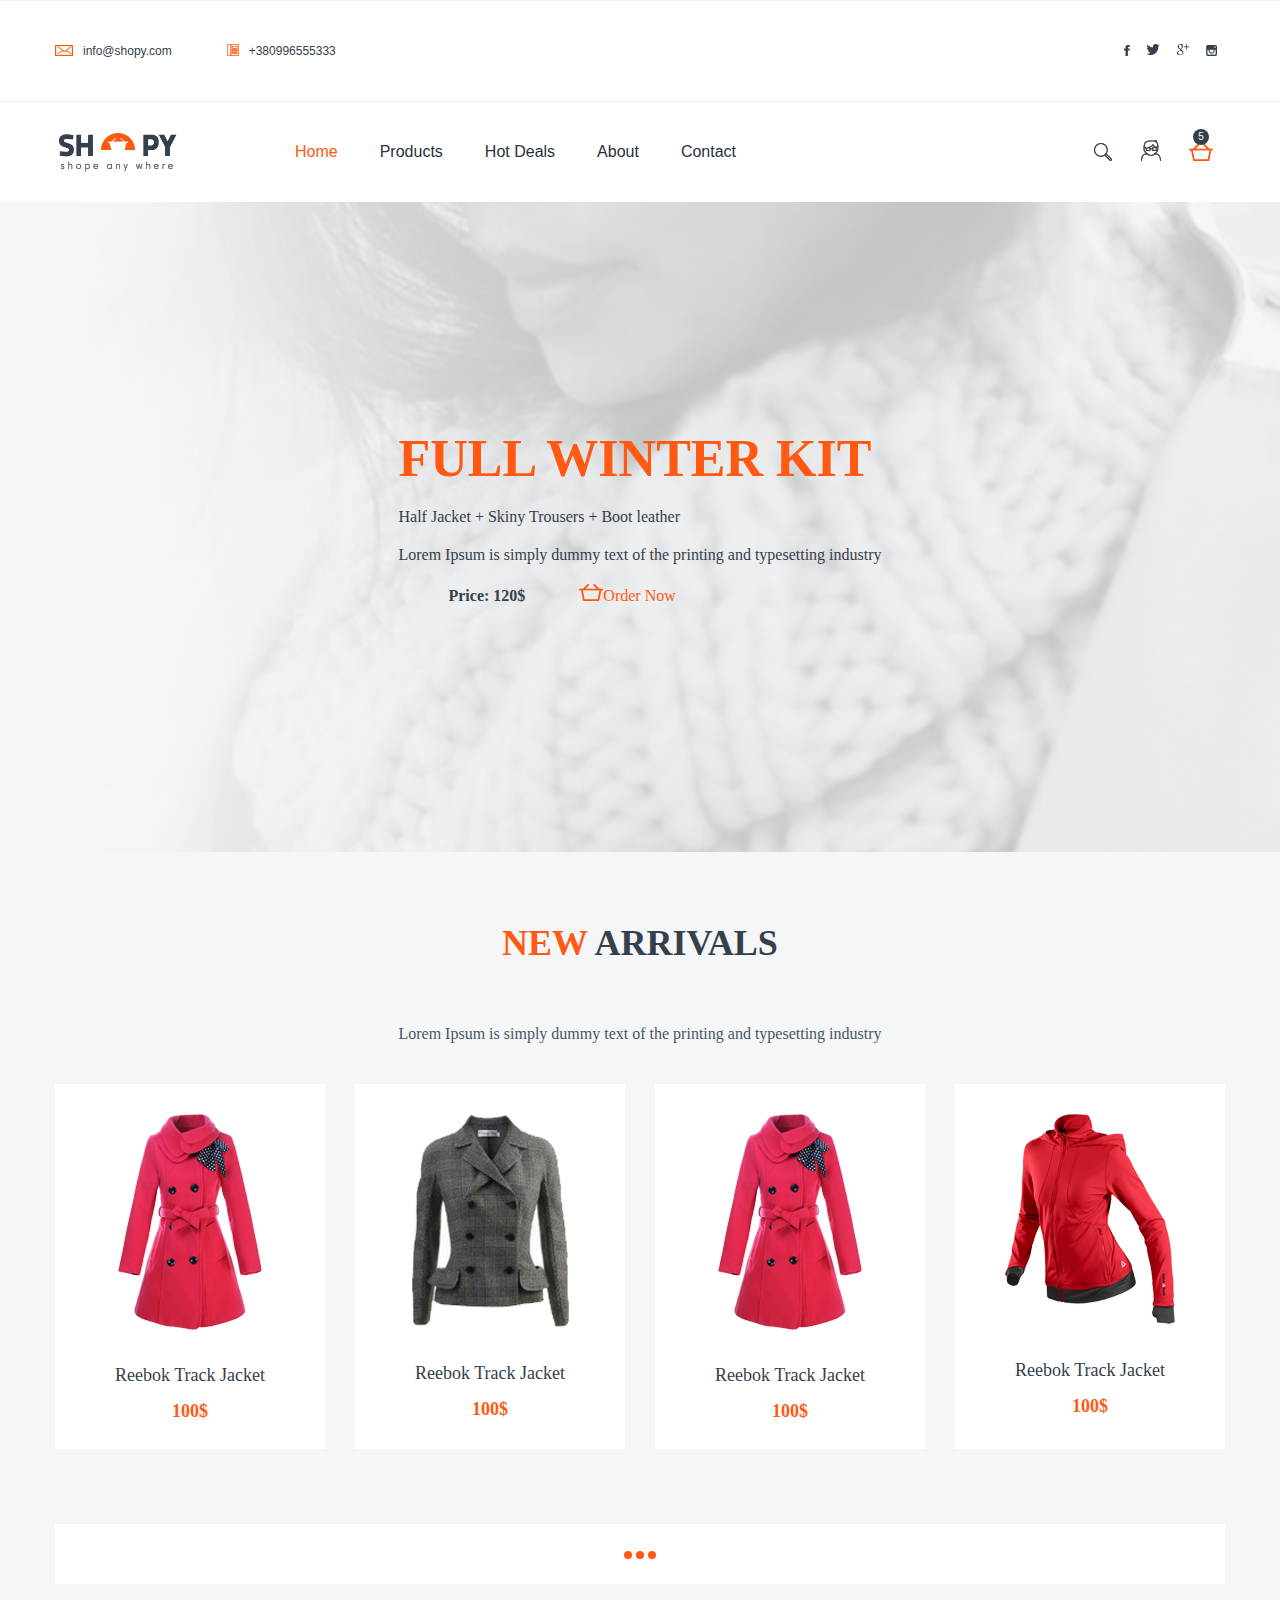
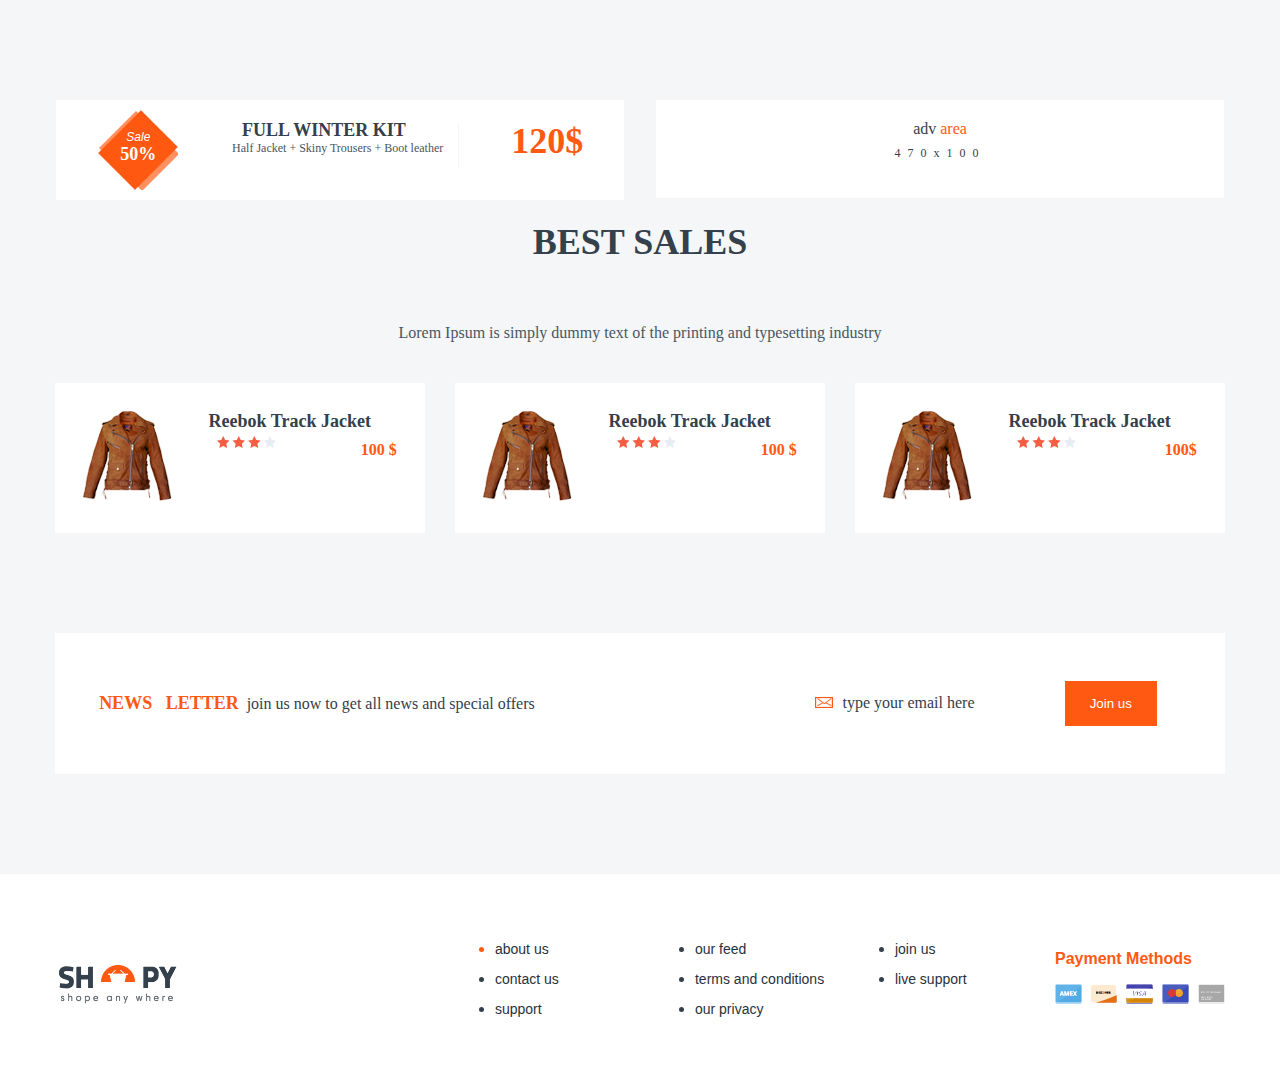
<file: proect_shopy_yust/index.html>
<!DOCTYPE html>
<html lang="en">

<head>
    <meta charset="UTF-8">
    <meta name="viewport" content="width=device-width, initial-scale=1.0">
    <meta http-equiv="X-UA-Compatible" content="ie=edge">

  
    <link rel="stylesheet" href="css/header.css">
    <link rel="stylesheet" href="css/footer.css">
    <link rel="stylesheet" href="css/products.css">
		<link rel="stylesheet" href="css/advertising.css">
		<link rel="stylesheet" href="css/style.css">

    <title>Home</title>
</head>

<body>
    <header class="site-header">
        <div class="header-line ico-line"></div>
        <div class="container">
            <div class="row">
                <div class="block-570 centre-logo md-8 sm-12 ">
                    <a href="#"><img src="./images/Mail Ico.png" alt="mail-icon" class="mail-phone-ico"></a>
                    <a href="#" class="mail-phone-text">info@shopy.com</a>
                    <a href="#"><img src="./images/Phone Ico.png" alt="phone-icon" class="mail-phone-ico "></a>
                    <a href="#" class="mail-phone-text">+380996555333</a>
                </div>
                <div class="block-570 centre-logo flex-block-end md-4 sm-8 sm-ico-line">
                    <a href="#"><img src="./images/facebook.png" alt="fb-icon" class="social-net fb-ico"></a>
                    <a href="#"><img src="./images/twitter.png" alt="tw-icon" class="social-net tw-ico"></a>
                    <a href="#"><img src="./images/google +.png" alt="ggl-icon" class="social-net ggl-ico"></a>
                    <a href="#"><img src="./images/instegram.png" alt="inst-icon" class="social-net inst-ico"></a>
                </div>
            </div>
        </div>
        <div class="header-line"></div>
        <div class="container">
            <div class="row">
                <div class="block-170 centre-logo md-12 md-flex-dir">
                    <a href="#"><img src="./images/Logo.png" alt="logo" class="main-logo md-logo-top-line"></a>
                </div>
                <div class="block-570 md-12">

                    <ul class="main-nav  direct-nav">
                        <li class="active">
                            <a href="#">Home</a>
                        </li>
                        <li>
                            <a href="#">Products</a>
                        </li>
                        <li>
                            <a href="#"> Hot Deals</a>
                        </li>
                        <li>
                            <a href="#">About</a>
                        </li>
                        <li>
                            <a href="#">Contact</a>
                        </li>
                    </ul>

                </div>

                <div class="block-370 centre-logo flex-block-end md-12 md-flex-dir ">
									<div>
                    <div class="ico-line">
                        <a href="#"><img src="./images/Search Ico.png" alt="search-icon"></a>
                        <a href="#"><img src="./images/User Ico.png" alt="user-icon"></a>
                        <a href="#" class="cart"><img src="./images/Cart Ico.png" alt="cart-icon">
                            <div class="cart-count"><span>5</span></div>
                        </a>
										</div>
									</div>
                </div>
            </div>
        </div>
    </header>

    <!-- slider -->
    <div class="slider-on-top-bg">
        <div class="container">
            <div class="row">
                <div class="slider-on-top sm-center">
                    <h1 class="text-orange ">FULL WINTER KIT</h1>
                    <p>Half Jacket + Skiny Trousers + Boot leather</p>
                    <p>Lorem Ipsum is simply dummy text of the printing and typesetting industry</p>
                    <p><span class="bold max-int">Price: 120$</span>
                        <a href="#"> <img src="./images/Cart Ico.png" alt="cart-icon"></a><span class="text-orange">Order Now</span>
                    </p>

                </div>
            </div>
        </div>
    </div>


    <!-- new arrivals -->
    <div class="container sm-center">
        <h3><span>NEW</span> ARRIVALS</h3>
        <p class="section-description">Lorem Ipsum is simply dummy text of the printing and typesetting industry</p>
        <div class="row">
            <div class="block-300 md-6 sm-12">
                <div class="goods-card">
                    <img src="images/goods_1.png" alt="">
                    <p class="goods-name">Reebok Track Jacket</p>
                    <p class="cost">100$</p>
                </div>
            </div>
            <div class="block-300 md-6 sm-12">
                <div class="goods-card">
                    <img src="images/goods_2.png" alt="">
                    <p class="goods-name">Reebok Track Jacket</p>
                    <p class="cost">100$</p>
                </div>
            </div>
            <div class="block-300 md-6 sm-12">
                <div class="goods-card">
                    <img src="./images/goods_1.png" alt="">
                    <p class="goods-name">Reebok Track Jacket</p>
                    <p class="cost">100$</p>
                </div>
            </div>
            <div class="block-300 md-6 sm-12">
                <div class="goods-card">
                    <img src="images/goods_4.png" alt="">
                    <p class="goods-name">Reebok Track Jacket</p>
                    <p class="cost">100$</p>
                </div>
            </div>
        </div>

    </div>


    <!-- divider -->
    <div class="container">
        <div class="row">
            <div class="block-1170 md-12 sm-12">
                <div class="divider white text-center">
                    <span class="circle orange"></span>
                    <span class="circle orange"></span>
                    <span class="circle orange"></span>
                </div>
            </div>
        </div>
    </div>

    <!-- adv  -->
    <div class="container">
        <div class="row">
            <div class="block-adv block-570 md-12">
                <div class="sale">
                    <div class="sale-imj-behind">
                        <div class="sale-img">
                            <span>Sale</span>
                            <p>50%</p>
                        </div>
                    </div>
                </div>
                <div class="slogan">
                    <h3>FULL WINTER KIT</h3>
                    <p>Half Jacket + Skiny Trousers + Boot leather</p>
                </div>
                <div class="adv-price">
                    <h2 class="text-orange">120$</h2>
                </div>
            </div>
            <div class="block-adv  block-570 md-12">
                <div class="text-center text-center-height">
                    <p>adv <span class="text-orange">area</span></p>
                    <p class="inf-size-text">470x100</p>
                </div>
            </div>
        </div>

		</div>
		
		<!-- best sales -->
    <div class="container">
        <h2><span>BEST</span> SALES</h2>
        <p class="section-description">Lorem Ipsum is simply dummy text of the printing and typesetting industry</p>
        <div class="row">
            <div class="block-370 best-sales md-6 sm-12 sm-center">
                <img src="./images/goods_3.png">
                <div class="best-sales-description right">
                    <h5>Reebok Track Jacket</h5>
                    <p>
                        <span class="stars"><img src="./images/Rate.png" alt="rates"></span>
                        <span class="cost ">100 $</span>
                    </p>
                </div>
            </div>
            <div class="block-370 best-sales md-6 sm-12 sm-center">
                <img src="./images/goods_3.png">
                <div class="best-sales-description right">
                    <h5>Reebok Track Jacket</h5>
                    <p>
                        <span class="stars"><img src="./images/Rate.png" alt="rates"></span>
                        <span class="cost ">100 $</span>
                    </p>
                </div>
            </div>
            <div class="block-370 best-sales md-6 sm-12 sm-center">
                <img src="./images/goods_3.png">
                <div class="best-sales-description right">
                    <h5>Reebok Track Jacket</h5>
                    <p>
                        <span class="stars "><img src="./images/Rate.png" alt="rates"></span>
                        <span class="cost">100$</span>
                    </p>
                </div>
            </div>
        </div>
		</div>
		
    <!-- letter  -->
    <div class="container">
        <div class="row">
            <div class="block-1170">
                <div class="letter">
                    <div class="row">
                        <div class="block-682 md-12 md-center">
                            <p class="min-int"><span class="text-orange bold">NEWS &nbsp LETTER</span>&nbsp join us now to get all news and special offers</p>
                        </div>
                        <div class="block-270 md-6 sm-12">
                            <div class="text-center">
                                <p>
                                    <a href="#"><img src="./images/Mail Ico.png" alt="mail ico" class="min-int"></a>type your email here
                                </p>
                            </div>
                        </div>
                        <div class="block-170 md-6 sm-12">
                            <div class="text-center">
                                <button class="join-us orange">Join us</button>
                            </div>

                        </div>
                    </div>
                </div>
            </div>
        </div>
		</div>
		

<!-- footer -->
    <footer class="site-footer">
        <div class="container">
            <div class="row">
                <div class="block-370 centre-logo md-12 md-flex-dir ico-line-10">
                    <a href="#"><img src="./images/Logo.png" alt="logo" class="main-logo"></a>
                </div>
                <div class="block-170 md-3 sm-4">
                    <ul class="footer-nav">
                        <li class="active">
                            <a href="#">about us</a></li>
                        <li><a href="#">contact us</a></li>
                        <li><a href="#">support</a></li>
                    </ul>
                </div>
                <div class="block-170 md-3 sm-4">
                    <ul class="footer-nav">
                        <li><a href="#">our feed</a></li>
                        <li><a href="#">terms and conditions</a></li>
                        <li><a href="#">our privacy</a></li>
                    </ul>
                </div>
                <div class="block-170 md-3 sm-4">
                    <ul class="footer-nav ">
                        <li><a href="#">join us</a></li>
                        <li><a href="#">live support</a></li>
                    </ul>
                </div>
                <div class="block-170 md-6 md-center cm-12">
                    <div class="payment-met md-center left">
                        <h6>Payment Methods</h6>
                        <div class="pay-cards"></div>
                    </div>
                </div>
            </div>
        </div>
    </footer>



</body>

</html>
</file>
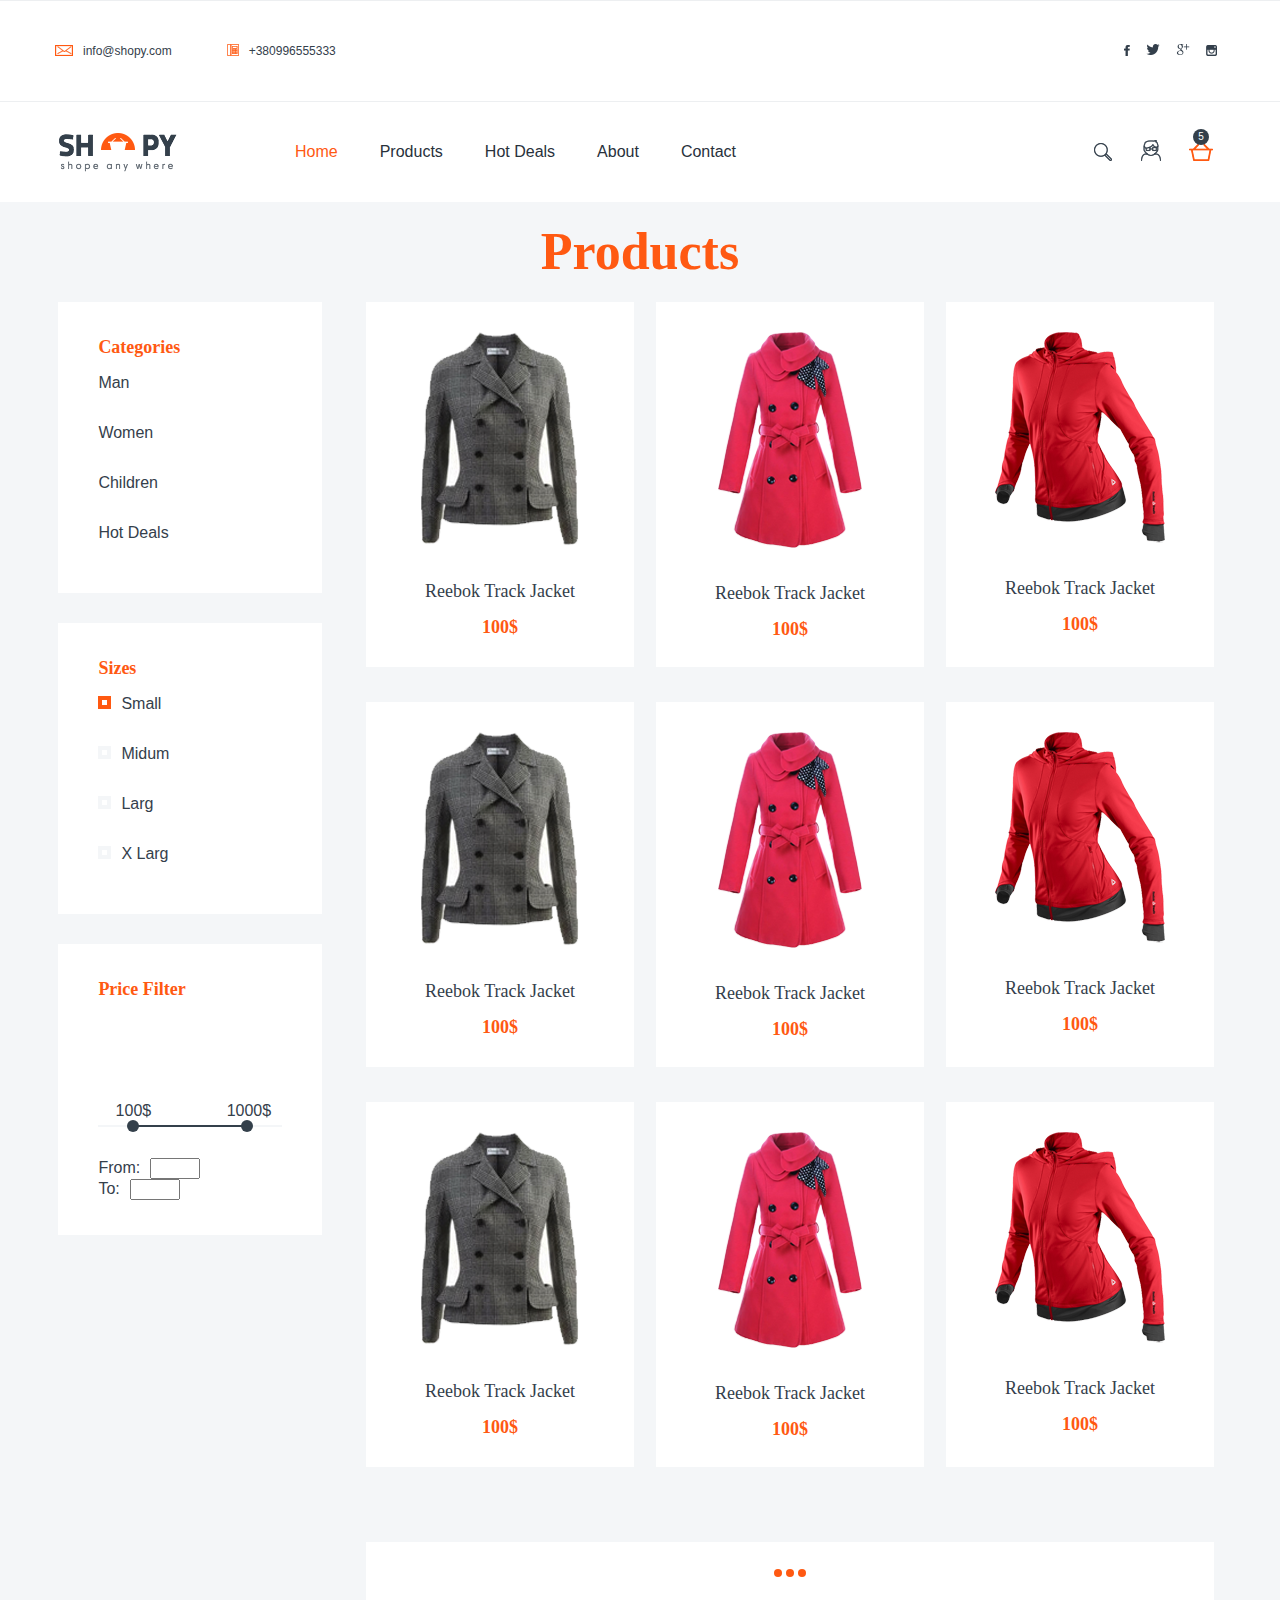
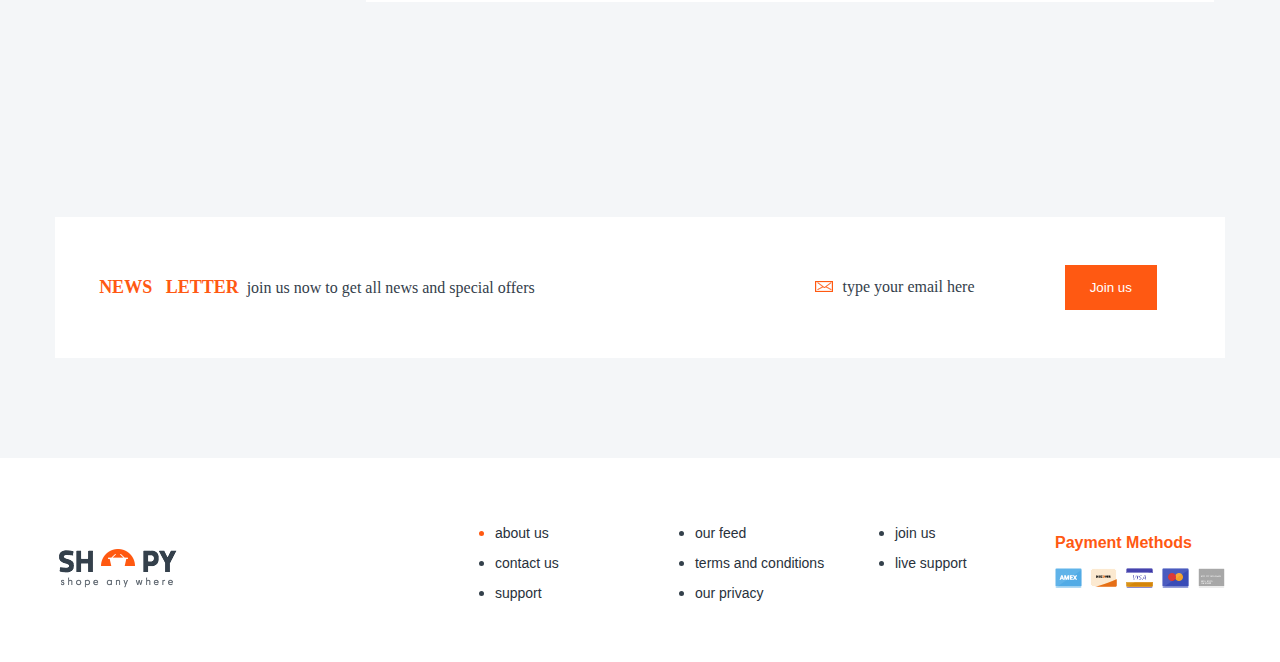
<file: proect_shopy_yust/products.html>
<!DOCTYPE html>
<html lang="en">

<head>
    <meta charset="UTF-8">
    <meta name="viewport" content="width=device-width, initial-scale=1.0">
    <meta http-equiv="X-UA-Compatible" content="ie=edge">
    <link rel="stylesheet" href="css/products.css">
    <link rel="stylesheet" href="css/style.css">
    <link rel="stylesheet" href="css/header.css">
    <link rel="stylesheet" href="css/footer.css">
    <title>Products</title>
</head>

<body>
	<header class="site-header">
		<div class="header-line ico-line"></div>
		<div class="container">
				<div class="row">
						<div class="block-570 centre-logo md-8 sm-12 ">
								<a href="#"><img src="./images/Mail Ico.png" alt="mail-icon" class="mail-phone-ico"></a>
								<a href="#" class="mail-phone-text">info@shopy.com</a>
								<a href="#"><img src="./images/Phone Ico.png" alt="phone-icon" class="mail-phone-ico "></a>
								<a href="#" class="mail-phone-text">+380996555333</a>
						</div>
						<div class="block-570 centre-logo flex-block-end md-4 sm-8 sm-ico-line">
								<a href="#"><img src="./images/facebook.png" alt="fb-icon" class="social-net fb-ico"></a>
								<a href="#"><img src="./images/twitter.png" alt="tw-icon" class="social-net tw-ico"></a>
								<a href="#"><img src="./images/google +.png" alt="ggl-icon" class="social-net ggl-ico"></a>
								<a href="#"><img src="./images/instegram.png" alt="inst-icon" class="social-net inst-ico"></a>
						</div>
				</div>
		</div>
		<div class="header-line"></div>
		<div class="container">
				<div class="row">
						<div class="block-170 centre-logo md-12 md-flex-dir">
								<a href="#"><img src="./images/Logo.png" alt="logo" class="main-logo md-logo-top-line"></a>
						</div>
						<div class="block-570 md-12">

								<ul class="main-nav  direct-nav">
										<li class="active">
												<a href="#">Home</a>
										</li>
										<li>
												<a href="#">Products</a>
										</li>
										<li>
												<a href="#"> Hot Deals</a>
										</li>
										<li>
												<a href="#">About</a>
										</li>
										<li>
												<a href="#">Contact</a>
										</li>
								</ul>

						</div>

						<div class="block-370 centre-logo flex-block-end md-12 md-flex-dir ">
							<div>
								<div class="ico-line">
										<a href="#"><img src="./images/Search Ico.png" alt="search-icon"></a>
										<a href="#"><img src="./images/User Ico.png" alt="user-icon"></a>
										<a href="#" class="cart"><img src="./images/Cart Ico.png" alt="cart-icon">
												<div class="cart-count"><span>5</span></div>
										</a>
								</div>
							</div>
						</div>
				</div>
		</div>
</header>

    <!-- main-slogan -->
    <div class="container">
        <div class="row">
            <div class="block-1170 text-center">
                <h1 class="text-orange products-h1">Products</h1>
            </div>
        </div>
    </div>

    <!-- sidebar  and  main products-->
    <div class="container">
        <div class="row">
            <!-- sidebar -->
            <div class="block-300 md-12">
                <div class="row">
                    <div class="sidebar-block md-4 sm-6">
                        <h5>Categories</h5>
                        <ul>
                            <li><a href="#">Man</a></li>
                            <li><a href="#">Women</a></li>
                            <li><a href="#">Children</a></li>
                            <li><a href="#">Hot Deals</a></li>
                        </ul>
										</div>
										<div class="sidebar-block md-4 sm-6">
											<h5>Sizes</h5>
											<ul>
													<li class="active-square"><a href="#">Small</a></li>
													<li class="inactive-square"><a href="#">Midum</a></li>
													<li class="inactive-square"><a href="#">Larg</a></li>
													<li class="inactive-square"><a href="#">X Larg</a></li>
											</ul>
									</div>
                    <div class="sidebar-block md-4 sm-12 sm-ico-line">
                        <h5>Price Filter</h5>
                        <div class="double-slider" id="double-slider">
                            <div class="line-1"></div>
                            <div class="line-2"></div>
                            <div class="left-dot">
                                <div class="dot-price">100$</div>
                                <div class="dot"></div>
                            </div>
                            <div class="right-dot">
                                <div class="dot-price">1000$</div>
                                <div class="dot"></div>
                            </div>
                        </div>
                        <div class="slider-from-to">
                            From:<input type="text" id="from-price-slider">
                            <div class="md-divider"></div>
                            To:<input type="text" id="to-price-slider">
                        </div>
                    </div>
                                  </div>

            </div>
            <!-- main products -->
            <div class="block-900 md-12 goods-catalog">
                <div class="row">
                    <div class="block-370 md-4 sm-6">
                        <div class="goods-card">
                            <img src="./images/goods_2.png" alt="">
                            <p class="goods-name">Reebok Track Jacket</p>
                            <p class="cost">100$</p>
                        </div>
                    </div>
                    <div class="block-370 md-4 sm-6">
                        <div class="goods-card">
                            <img src="images/goods_1.png" alt="">
                            <p class="goods-name">Reebok Track Jacket</p>
                            <p class="cost">100$</p>
                        </div>
                    </div>
                    <div class="block-370 md-4 sm-6">
                        <div class="goods-card">
                            <img src="images/goods_4.png" alt="">
                            <p class="goods-name">Reebok Track Jacket</p>
                            <p class="cost">100$</p>
                        </div>
                    </div>


                    <div class="block-370 md-4 sm-6">
                        <div class="goods-card">
                            <img src="images/goods_2.png" alt="">
                            <p class="goods-name">Reebok Track Jacket</p>
                            <p class="cost">100$</p>
                        </div>
                    </div>
                    <div class="block-370 md-4 sm-6">
                        <div class="goods-card">
                            <img src="images/goods_1.png" alt="">
                            <p class="goods-name">Reebok Track Jacket</p>
                            <p class="cost">100$</p>
                        </div>
                    </div>
                    <div class="block-370 md-4 sm-6">
                        <div class="goods-card">
                            <img src="images/goods_4.png" alt="">
                            <p class="goods-name">Reebok Track Jacket</p>
                            <p class="cost">100$</p>
                        </div>
                    </div>

                    <div class="block-370 md-4 sm-6">
                        <div class="goods-card">
                            <img src="images/goods_2.png" alt="">
                            <p class="goods-name">Reebok Track Jacket</p>
                            <p class="cost">100$</p>
                        </div>
                    </div>
                    <div class="block-370 md-4 sm-6">
                        <div class="goods-card">
                            <img src="images/goods_1.png" alt="">
                            <p class="goods-name">Reebok Track Jacket</p>
                            <p class="cost">100$</p>
                        </div>
                    </div>
                    <div class="block-370 md-4 sm-6">
                        <div class="goods-card">
                            <img src="images/goods_4.png" alt="">
                            <p class="goods-name">Reebok Track Jacket</p>
                            <p class="cost">100$</p>
                        </div>
                    </div>
                    <!-- divider -->
                    <div class="block-1170 md-12">
                        <div class="divider white text-center">
                            <span class="circle orange"></span>
                            <span class="circle orange"></span>
                            <span class="circle orange"></span>
                        </div>
                    </div>
                </div>
            </div>
        </div>
    </div>

    <!-- letter -->
    <div class="container ">
        <div class="row">
            <div class="block-1170">
                <div class="letter">
                    <div class="row">
                        <div class="block-682 md-12 md-center">
                            <p class="min-int"><span class="text-orange bold">NEWS &nbsp LETTER</span>&nbsp join us now to get all news and special offers</p>
                        </div>
                        <div class="block-270 md-6">
                            <div class="text-center">
                                <p>
                                    <a href="#"><img src="./images/Mail Ico.png" alt="mail ico" class="min-int"></a>type your email here
                                </p>
                            </div>
                        </div>
                        <div class="block-170 md-6">
                            <div class="text-center">
                                <button class="join-us orange">Join us</button>
                            </div>

                        </div>
                    </div>
                </div>
            </div>
        </div>
    </div>

    <!-- footer -->
		<footer class="site-footer">
			<div class="container">
					<div class="row">
							<div class="block-370 centre-logo md-12 md-flex-dir ico-line-10">
									<a href="#"><img src="./images/Logo.png" alt="logo" class="main-logo"></a>
							</div>
							<div class="block-170 md-3 sm-4">
									<ul class="footer-nav">
											<li class="active">
													<a href="#">about us</a></li>
											<li><a href="#">contact us</a></li>
											<li><a href="#">support</a></li>
									</ul>
							</div>
							<div class="block-170 md-3 sm-4">
									<ul class="footer-nav">
											<li><a href="#">our feed</a></li>
											<li><a href="#">terms and conditions</a></li>
											<li><a href="#">our privacy</a></li>
									</ul>
							</div>
							<div class="block-170 md-3 sm-4">
									<ul class="footer-nav ">
											<li><a href="#">join us</a></li>
											<li><a href="#">live support</a></li>
									</ul>
							</div>
							<div class="block-170 md-6 md-center cm-12">
									<div class="payment-met md-center left">
											<h6>Payment Methods</h6>
											<div class="pay-cards"></div>
									</div>
							</div>
					</div>
			</div>
	</footer>

</body>

</html>
</file>
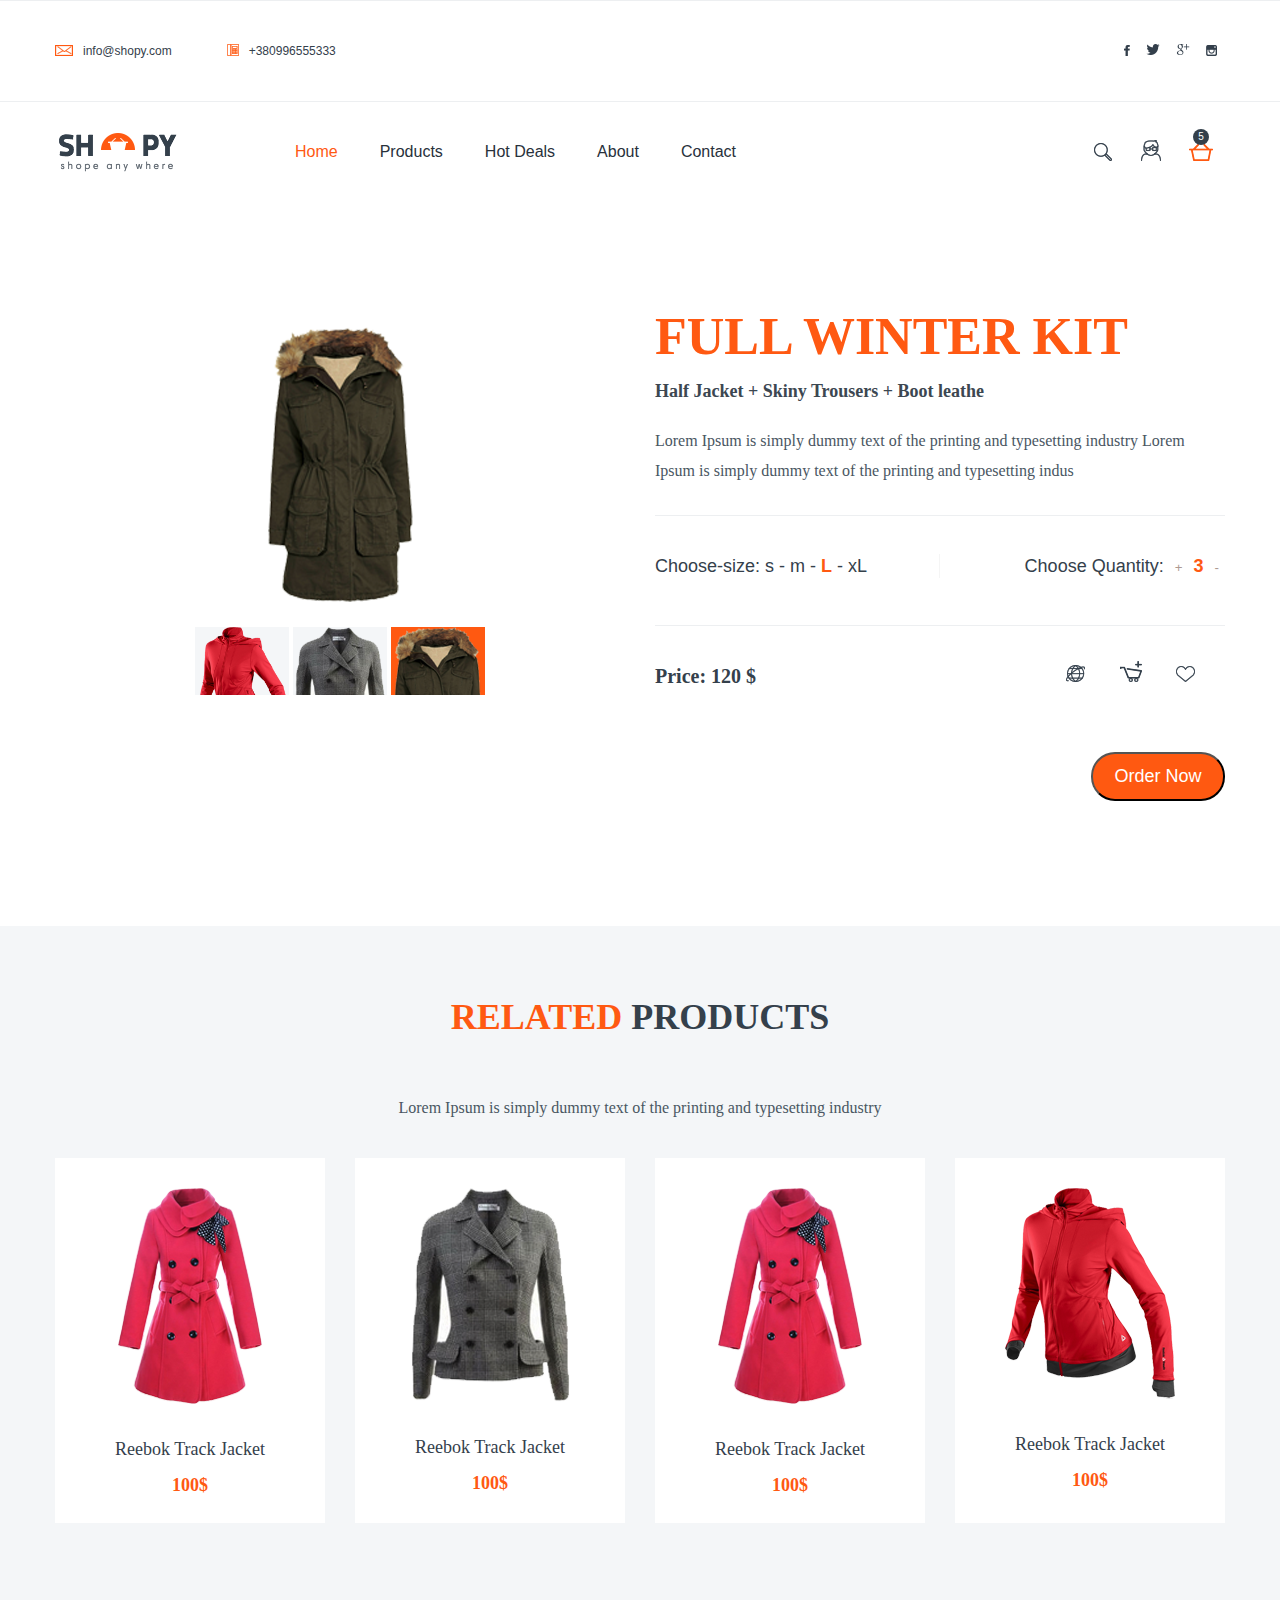
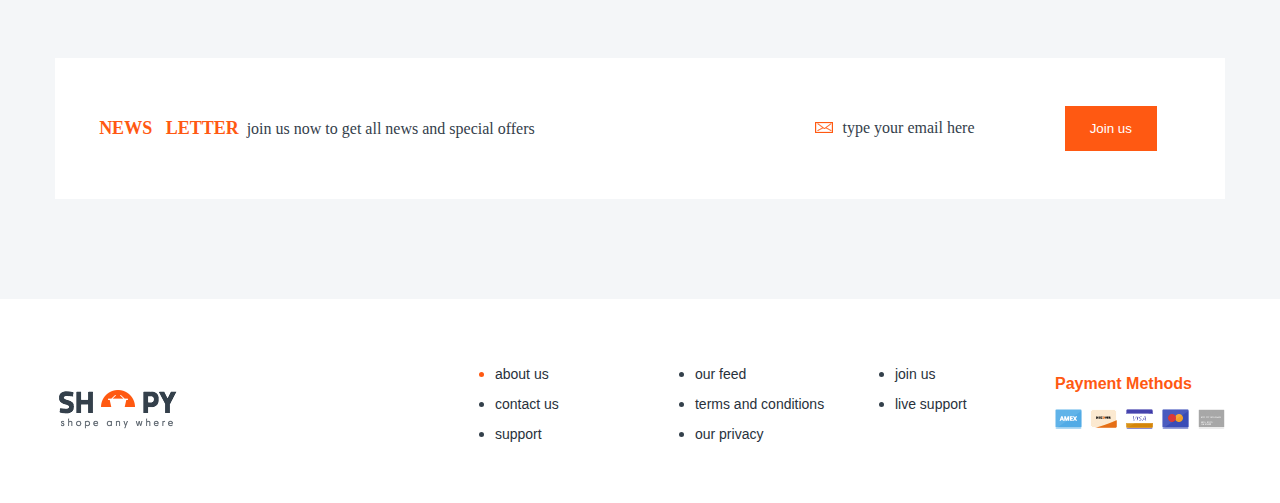
<file: proect_shopy_yust/show_products.html>
<!DOCTYPE html>
<html lang="en">

<head>
    <meta charset="UTF-8">
    <meta name="viewport" content="width=device-width, initial-scale=1.0">
    <meta http-equiv="X-UA-Compatible" content="ie=edge">

    <link rel="stylesheet" href="css/show_goods.css">
    <link rel="stylesheet" href="css/products.css">
    <link rel="stylesheet" href="css/header.css">
    <link rel="stylesheet" href="css/footer.css">
    <link rel="stylesheet" href="css/style.css">
    <title>show_products</title>
</head>

<body>

    <header class="site-header">
        <div class="header-line ico-line"></div>
        <div class="container">
            <div class="row">
                <div class="block-570 centre-logo md-8 sm-12 ">
                    <a href="#"><img src="./images/Mail Ico.png" alt="mail-icon" class="mail-phone-ico"></a>
                    <a href="#" class="mail-phone-text">info@shopy.com</a>
                    <a href="#"><img src="./images/Phone Ico.png" alt="phone-icon" class="mail-phone-ico "></a>
                    <a href="#" class="mail-phone-text">+380996555333</a>
                </div>
                <div class="block-570 centre-logo flex-block-end md-4 sm-8 sm-ico-line">
                    <a href="#"><img src="./images/facebook.png" alt="fb-icon" class="social-net fb-ico"></a>
                    <a href="#"><img src="./images/twitter.png" alt="tw-icon" class="social-net tw-ico"></a>
                    <a href="#"><img src="./images/google +.png" alt="ggl-icon" class="social-net ggl-ico"></a>
                    <a href="#"><img src="./images/instegram.png" alt="inst-icon" class="social-net inst-ico"></a>
                </div>
            </div>
        </div>
        <div class="header-line"></div>
        <div class="container">
            <div class="row">
                <div class="block-170 centre-logo md-12 md-flex-dir">
                    <a href="#"><img src="./images/Logo.png" alt="logo" class="main-logo md-logo-top-line"></a>
                </div>
                <div class="block-570 md-12">

                    <ul class="main-nav  direct-nav">
                        <li class="active">
                            <a href="#">Home</a>
                        </li>
                        <li>
                            <a href="#">Products</a>
                        </li>
                        <li>
                            <a href="#"> Hot Deals</a>
                        </li>
                        <li>
                            <a href="#">About</a>
                        </li>
                        <li>
                            <a href="#">Contact</a>
                        </li>
                    </ul>

                </div>

                <div class="block-370 centre-logo flex-block-end md-12 md-flex-dir ">
                    <div>
                        <div class="ico-line">
                            <a href="#"><img src="./images/Search Ico.png" alt="search-icon"></a>
                            <a href="#"><img src="./images/User Ico.png" alt="user-icon"></a>
                            <a href="#" class="cart"><img src="./images/Cart Ico.png" alt="cart-icon">
                                <div class="cart-count"><span>5</span></div>
                            </a>
                        </div>
                    </div>
                </div>
            </div>
        </div>
    </header>

    <!-- full winter kit -->
    <div class="single-goods">
        <div class="container">
            <div class="row">
                <!--winter kit left-block -->
                <div class="block-570 text-center md-12">
                    <div class="goods-img-max">
                        <img id="goods-max" src="./images/sg_goods_4.png" alt="big product">
                    </div>
                    <div class="goods-img-min">
                        <div><img class="goods-min" src="./images/sg_goods_1.png" alt="min-1"></div>
                        <div><img class="goods-min" src="./images/sg_goods_2.png" alt="min-2"></div>
                        <div class="active"><img class="goods-min" src="./images/sg_goods_4.png" alt="min-1"></div>
                    </div>


                </div>
                <!-- winter kit right block -->
                <div class="block-570 single-goods-right md-12">
                    <div class="single-goods-card md-logo-top-line">
                        <h1 class="md-center">FULL WINTER KIT</h1>
                        <h5 class="min-description md-center">Half Jacket + Skiny Trousers + Boot leathe</h5>
                        <p class="full-description">Lorem Ipsum is simply dummy text of the printing and typesetting industry Lorem Ipsum is simply dummy text of the printing and typesetting indus</p>
                        <div class="line-before-choose-size"></div>
                        <div class="choose-size">
                            <div class="left sm-text-12">
                                Choose-size:
                                <span class="size">s</span> -
                                <span class="size">m</span> -
                                <span class="size active">L</span> -
                                <span class="size">xL</span>
                            </div>
                            <div class="right sm-text-12">
                                Choose Quantity:
                                <button>+</button>
                                <span class="active">3</span> <button>-</button>
                            </div>
                        </div>
                        <div class="line-after-choose-size"></div>
                        <div class="price">
                            <div class="left">
                                <p>Price: 120 $</p>
                            </div>
                            <div class="right">
                                <div class="price-ico">
                                    <div>
                                        <a href="#"><img src="./images/Ico_1.png" alt="ico-pr-1"></a>
                                    </div>
                                    <div>
                                        <a href="#"><img src="./images/Ico_2.png" alt="ico-pr-2"></a>
                                    </div>
                                    <div>
                                        <a href="#"><img src="./images/Ico_3.png" alt="ico-pr-3"></a>
                                    </div>
                                    <button class="btn-order" id="btn-order">Order Now</button>
                                </div>
                            </div>
                        </div>
                    </div>

                </div>
            </div>
        </div>
    </div>

    <!-- related products -->
    <div class="container">
        <h3><span>RELATED</span> PRODUCTS</h3>
        <p class="section-description">Lorem Ipsum is simply dummy text of the printing and typesetting industry</p>
        <div class="row">
            <div class="block-300 md-6 sm-12">
                <div class="goods-card">
                    <img src="images/goods_1.png" alt="">
                    <p class="goods-name">Reebok Track Jacket</p>
                    <p class="cost">100$</p>
                </div>
            </div>
            <div class="block-300 md-6 sm-12">
                <div class="goods-card">
                    <img src="images/goods_2.png" alt="">
                    <p class="goods-name">Reebok Track Jacket</p>
                    <p class="cost">100$</p>
                </div>
            </div>
            <div class="block-300 md-6 sm-12">
                <div class="goods-card">
                    <img src="images/goods_1.png" alt="">
                    <p class="goods-name">Reebok Track Jacket</p>
                    <p class="cost">100$</p>
                </div>
            </div>
            <div class="block-300 md-6 sm-12">
                <div class="goods-card">
                    <img src="images/goods_4.png" alt="">
                    <p class="goods-name">Reebok Track Jacket</p>
                    <p class="cost">100$</p>
                </div>
            </div>
        </div>

    </div>

     <!-- letter  -->
		 <div class="container">
			<div class="row">
					<div class="block-1170">
							<div class="letter">
									<div class="row">
											<div class="block-682 md-12 md-center">
													<p class="min-int"><span class="text-orange bold">NEWS &nbsp LETTER</span>&nbsp join us now to get all news and special offers</p>
											</div>
											<div class="block-270 md-6 sm-12">
													<div class="text-center">
															<p>
																	<a href="#"><img src="./images/Mail Ico.png" alt="mail ico" class="min-int"></a>type your email here
															</p>
													</div>
											</div>
											<div class="block-170 md-6 sm-12">
													<div class="text-center">
															<button class="join-us orange">Join us</button>
													</div>

											</div>
									</div>
							</div>
					</div>
			</div>
	</div>
	

<!-- footer -->
	<footer class="site-footer">
			<div class="container">
					<div class="row">
							<div class="block-370 centre-logo md-12 md-flex-dir ico-line-10">
									<a href="#"><img src="./images/Logo.png" alt="logo" class="main-logo"></a>
							</div>
							<div class="block-170 md-3 sm-4">
									<ul class="footer-nav">
											<li class="active">
													<a href="#">about us</a></li>
											<li><a href="#">contact us</a></li>
											<li><a href="#">support</a></li>
									</ul>
							</div>
							<div class="block-170 md-3 sm-4">
									<ul class="footer-nav">
											<li><a href="#">our feed</a></li>
											<li><a href="#">terms and conditions</a></li>
											<li><a href="#">our privacy</a></li>
									</ul>
							</div>
							<div class="block-170 md-3 sm-4">
									<ul class="footer-nav ">
											<li><a href="#">join us</a></li>
											<li><a href="#">live support</a></li>
									</ul>
							</div>
							<div class="block-170 md-6 md-center cm-12">
									<div class="payment-met md-center left">
											<h6>Payment Methods</h6>
											<div class="pay-cards"></div>
									</div>
							</div>
					</div>
			</div>
	</footer>
    <script src="./js/goods_slider.js"></script>
</body>

</html>
</file>
<file: proect_shopy_yust/css/header.css>
.site-header {
    background-color: #ffffff;
}

.mail-phone-text {
    margin: 0 55px 0 10px;
    font-size: 12px;
    color: rgb(52, 64, 75);
    text-decoration: none;
}

.mail-phone-text:hover {
    color: rgb(255, 89, 18);
}

.social-net {
    margin: 0 8px;
}

.header-line {
    /* min-height: 60px; */
    border-bottom: 1px solid #edeff1;
}

.centre-logo {
    display: flex;
    align-items: center;
}

ul.main-nav a {
    font-size: 16px;
    line-height: 30px;
    color: rgb(40, 49, 59);
    text-decoration: none;
    height: 100%;
}

ul.main-nav a:hover,
ul.main-nav .active a {
    color: rgb(255, 89, 18);
}

.main-nav li {
    list-style: none;
    margin: 35px 42px 0 0;
}

.direct-nav {
    display: flex;
}

.ico-line img {
    margin: 0 12px
}

.cart {
    position: relative;
}


/* .cart-count {
    position: relative;
} */


/* .cart-count::after {
    content: "5";
    display: block;
    width: 16px;
    height: 16px;
    background: #34404b;
    position: absolute;
    top: -19px;
    left: 16px;
    border-radius: 100%;
    color: #fff;
    text-align: center;
    font-size: 11px;
} */

.ico-line a .cart-count {
    display: block;
    width: 16px;
    height: 16px;
    background: #34404b;
    position: absolute;
    top: -18px;
    left: 16px;
    border-radius: 100%;
    color: #fff;
    text-align: center;
    font-weight: 300;
}

.ico-line a .cart-count span {
    position: relative;
    top: -7px;
    font-size: 10px;
    line-height: 30px;
}
</file>
<file: proect_shopy_yust/css/footer.css>
.site-footer {
    padding: 60px 0 44px 0;
    background-color: #ffffff;
}

.footer-logo {
    width: 117px;
}

.footer-logo h4:first-child {
    float: left;
}

.ellipse-logo {
    width: 34px;
    height: 17px;
    background: url(../images/Ellipse\ 1.png);
    float: left;
    margin-top: 5px;
    position: relative;
}

.basket-logo {
    width: 20px;
    height: 15px;
    background: url(../images/logo_bascket.png);
    position: absolute;
    bottom: -2px;
    left: 8px
}

.about-slogan {
    font-size: 17px;
    color: rgb(70, 80, 90);
}

.copyright {
    font-size: 14px;
    line-height: 30px;
    color: rgb(40, 49, 59);
    font-family: "Harmonia Sans Pro Cyr";
}

ul.footer-nav a {
    font-size: 14px;
    line-height: 30px;
    color: rgb(40, 49, 59);
    text-decoration: none;
}

ul.footer-nav a:hover,
.payment-met h6 {
    color: rgb(255, 89, 18);
}

ul.footer-nav .active {
    color: rgb(255, 89, 18);
}

.payment-met {
    padding: 10px 0;
}

.payment-met h6 {
    font-size: 16px;
    line-height: 30px;
    width: 170px;
}

.pay-cards {
    background: url(../images/Payment\ Images.png);
    width: 170px;
    height: 20px;
    margin-top: 10px;
}
</file>
<file: proect_shopy_yust/css/products.css>
/* -------block products */

.section-description {
    font-size: 16px;
    line-height: 100px;
    color: rgb(73, 86, 98);
    text-align: center;
}

.goods-card {
    min-height: 365px;
    background: #fff;
    text-align: center;
    font-size: 18px;
    margin: 0 0 35px 0;
}

.goods-card img {
    margin-top: 30px;
    margin-bottom: 15px;
}

.goods-card .goods-name {
    color: rgb(52, 64, 75);
    margin: 15px auto;
}

.goods-card .cost {
    color: rgb(255, 89, 18);
    margin-top: 15px;
    margin-bottom: 30px;
}


/*----------sidebar------ */

.sidebar-block {
    background: #fff;
    width: 97.5%;
    padding: 35px 0;
    margin: 0 1.25% 30px 1.25%;
}

.sidebar-block h5 {
    margin-left: 40px;
}

.sidebar-block ul li {
    list-style: none;
}

.active-square::before {
    content: "";
    display: inline-block;
    width: 5px;
    height: 5px;
    border: 4px solid #ff5911;
    margin-right: 10px;
}

.inactive-square::before {
    content: "";
    display: inline-block;
    width: 5px;
    height: 5px;
    border: 4px solid #f4f6f8;
    margin-right: 10px;
}

.sidebar-block a {
    font-size: 16px;
    line-height: 50px;
    color: rgb(52, 64, 75);
    text-decoration: none;
}

.sidebar-block a:hover {
    color: rgb(255, 89, 18);
}


/* --------------double slider---------- */

.double-slider {
    position: relative;
    min-height: 158px;
}

.double-slider .line-1 {
    height: 2px;
    background: #f4f6f8;
    position: absolute;
    top: 125px;
    left: 40px;
    right: 40px;
}

.double-slider .line-2 {
    height: 2px;
    background: #34404b;
    position: absolute;
    top: 125px;
    left: 75px;
    right: 75px;
}

.double-slider .left-dot,
.double-slider .right-dot {
    position: absolute;
    width: 40px;
    height: 40px;
    text-align: center;
}

.double-slider .dot {
    width: 12px;
    height: 12px;
    background: #34404b;
    border-radius: 100%;
    margin: 0 auto;
}

.double-slider .left-dot {
    left: 55px;
    top: 102px;
}

.double-slider .right-dot {
    right: 55px;
    top: 102px;
}

.slider-from-to {
    margin-left: 40px;
}

.slider-from-to input {
    width: 50px;
    margin: 0 10px;
}
</file>
<file: proect_shopy_yust/css/advertising.css>
.block-adv {
    min-height: 100px;
    background-color: #ffffff;
    border: 1px solid rgba(52, 64, 75, 0.05);
}

.block-adv .sale {
    width: 25%;
    min-height: 100px;
    float: left;
    margin: 0 2%;
}

.sale-imj-behind {
    width: 80px;
    height: 80px;
    background-image: url(../images/Sale2\ Bg.png);
    margin: 10px auto;
    text-align: center;
}

.sale-img {
    width: 80px;
    height: 80px;
    background-image: url(../images/Sale1\ Bg.png);
    margin: 10px auto;
    text-align: center;
}

.sale-img span {
    font-size: 12px;
    color: rgb(255, 255, 255);
    font-style: italic;
    display: block;
    padding-top: 20px;
}

.sale-img p {
    font-size: 18px;
    color: rgb(255, 255, 255);
    font-weight: 800;
}

.block-adv .slogan {
    width: 40%;
    float: left;
    margin: 0 2%;
    text-align: left;
    min-height: 100px;
    position: relative;
}

.block-adv .slogan::after {
    content: "";
    display: block;
    width: 1px;
    height: 45px;
    background: #f5f5f5;
    position: absolute;
    right: 0;
    top: 22.5px;
}

.block-adv .slogan h3 {
    font-size: 18px;
    color: rgb(52, 64, 75);
    text-align: left;
    margin: 20px 10px 0;
}

.block-adv .slogan p {
    font-size: 12px;
    color: rgb(73, 86, 98);
}

.block-adv .adv-price {
    width: 23%;
    float: left;
    margin: 0 2%;
}

.block-adv .adv-price h3 {
    font-size: 22px;
    color: rgb(255, 89, 18);
    font-weight: 800;
    line-height: 100px;
}

.block-adv .adv-price h3::before {
    content: "";
    display: inline-block;
    width: 22px;
    height: 22px;
    background: url(../images/Ico1\ .png);
    margin-right: 20px;
}

.inf-size-text {
    font-size: 12px;
    letter-spacing: 7px;
    color: rgb(52, 64, 75);
    padding: 8px 0;
}
</file>
<file: proect_shopy_yust/css/style.css>
* {
    margin: 0;
    box-sizing: border-box;
}

html,
body {
    margin: 0;
    box-sizing: border-box;
    background: #f4f6f8;
    font-family: "Harmonia Sans Pro Cyr", Arial, Tahoma, sans-serif;
    color: rgb(52, 64, 75);
}

.right {
    float: right;
}

.left {
    float: left;
}

.text-center {
    text-align: center
}

.text-center-height {
    margin: 20px 0;
}

.text-right {
    text-align: right
}

.flex-col {
    display: flex;
    flex-direction: column;
}

.flex-block-center {
    display: flex;
    justify-content: center;
    align-items: center;
}

.flex-block-end {
    display: flex;
    justify-content: flex-end;
    height: 100%;
}

.text-orange {
    color: #ff5912;
}

.bold {
    font-weight: bold;
}

.orange {
    background: #ff5912;
}

.white {
    background: #fff;
}

p {
    margin: 0;
    font-family: "Harmonia Sans Pro Cyr";
}

h1 {
    font-size: 52px;
    font-family: "Harmonia Sans Pro Cyr";
}

.products-h1 {
    margin: 20px 0;
}

h2 {
    margin: 20px 0;
    font-size: 36px;
    font-family: "Harmonia Sans Pro Cyr";
    font-weight: 800;
    text-align: center;
}

h3 {
    margin: 70px 0 20px 0;
    font-size: 36px;
    font-family: "Harmonia Sans Pro Cyr";
    font-weight: 800;
    text-align: center;
}

h3 span {
    color: rgb(255, 89, 18);
}

h4 {
    font-size: 30px;
    color: rgb(52, 64, 75);
    font-family: "Titillium Text22 L";
    font-weight: bold;
}

h5 {
    font-size: 18px;
    color: rgb(255, 89, 18);
    font-family: "Harmonia Sans Pro Cyr";
}

.cost {
    color: rgb(255, 89, 18);
    font-weight: bold;
}


/*      grid--------- */

.container {
    max-width: 1200px;
    margin: 0px auto;
}

.row {
    margin: 0;
}

.row::after {
    content: "";
    display: block;
    clear: both;
}

.block-1170 {
    width: 97.5%;
    min-height: 100px;
    float: left;
    margin: 0 1.25%;
}

.block-900 {
    width: 72.5%;
    min-height: 100px;
    float: left;
    margin: 0 1.25%;
}

.block-770 {
    width: 64.16%;
    min-height: 100px;
    float: left;
    margin: 0 1.25%;
}

.block-682 {
    width: 58.3333%;
    min-height: 100px;
    float: left;
    margin: 0 1.25%;
}

.block-570 {
    width: 47.5%;
    min-height: 100px;
    float: left;
    margin: 0 1.25%;
}

.block-470 {
    width: 39.1666%;
    min-height: 100px;
    float: left;
    margin: 0 1.25%;
}

.block-370 {
    width: 30.83%;
    min-height: 100px;
    float: left;
    margin: 0 1.25%;
}

.block-340 {
    width: 28.326666%;
    display: block;
    min-height: 60px;
    float: left;
}

.block-300 {
    width: 22.5%;
    min-height: 100px;
    float: left;
    margin: 0 1.25%;
}

.block-270 {
    width: 20%;
    min-height: 100px;
    float: left;
    margin: 0 1.25%;
}

.block-170 {
    width: 14.166666%;
    min-height: 100px;
    float: left;
    margin: 0 1.25%;
}

.block-100 {
    width: 8.33333%;
    display: block;
    min-height: 60px;
    float: left;
    margin-left: 59.5%;
}

.red {
    background-color: red;
}


/* ---------prodoljenie home--- best sales---- */

.best-sales {
    background: #fff;
    padding: 28px;
}

.best-sales img {
    max-width: 40%;
}

.best-sales-description {
    width: 60%;
}

.best-sales-description h5 {
    color: rgb(52, 64, 75);
    font-weight: bold;
    margin-top: 0;
}

.best-sales-description .stars img {
    max-width: 100%;
    position: relative;
}

.best-sales-description .cost {
    display: inline-block;
    width: 50%;
    text-align: right;
}


/*------letter------ */

.letter {
    background-color: #fff;
    margin: 100px 0;
    min-height: 100px;
    padding: 20px;
    line-height: 100px;
}

.block-682 span {
    font-size: 18px;
}

.min-int {
    padding: 0 10px;
}

.join-us {
    padding: 15px 25px;
    border: none;
    color: #fff;
}


/* ----------- divider---- */

.divider {
    min-height: 60px;
    margin: 40px 0 115px 0;
    line-height: 60px;
}

.circle {
    display: inline-block;
    width: 8px;
    height: 8px;
    border-radius: 100%;
}


/* ---------slider on top ------ */

.slider-on-top-bg {
    min-height: 650px;
    background-image: url('../images/main-photo-slider.png');
    background-size: cover;
    display: -ms-flexbox;
    display: -webkit-flex;
    display: flex;
    -webkit-flex-direction: column;
    -ms-flex-direction: column;
    flex-direction: column;
    -webkit-flex-wrap: wrap;
    -ms-flex-wrap: wrap;
    flex-wrap: wrap;
    -webkit-justify-content: center;
    -ms-flex-pack: center;
    justify-content: center;
    -webkit-align-content: stretch;
    -ms-flex-line-pack: stretch;
    align-content: stretch;
    -webkit-align-items: stretch;
    -ms-flex-align: stretch;
    align-items: stretch;
}

.slider-on-top {
    overflow: hidden;
    /* width: 50%; */
    -webkit-order: 0;
    -ms-flex-order: 0;
    order: 0;
    -webkit-flex: 0 1 auto;
    -ms-flex: 0 1 auto;
    flex: 0 1 auto;
    -webkit-align-self: auto;
    -ms-flex-item-align: auto;
    align-self: auto;
}

.slider-on-top p {
    margin: 20px 0;
}

.max-int {
    padding: 0 50px;
}


/* ---------mobil  @media 768px    ---------*/

@media screen and (max-width:768px) {
    .block-1170,
    .block-900,
    .block-682,
    .block-570,
    .block-470,
    .block-370,
    .block-340,
    .block-300,
    .block-270,
    .block-170 {
        width: auto;
        min-height: auto;
        float: none;
        margin: 0;
    }
    .md-1,
    .md-2,
    .md-3,
    .md-4,
    .md-6,
    .md-8,
    .md-10,
    .md-12 {
        float: left;
        margin: 0 1.25%;
    }
    .md-1 {
        width: 5.83333%;
    }
    .md-2 {
        width: 14.16666%;
    }
    .md-3 {
        width: 22.5%;
    }
    /* (100%-(3*2*1.25%))/3 */
    .md-4 {
        width: 30.8333%;
    }
    /* формула для md-n-го: (100%-((12/n)*2*margin_grid%))/(12/n)   */
    .md-6 {
        width: 47.5%;
    }
    /* md-8 i md-4 */
    .md-8 {
        width: 64.166667%;
    }
    /* md-10 i md-2 */
    .md-10 {
        width: 80.833334%;
    }
    .md-12 {
        width: 97.5%;
    }
    .md-divider {
        display: block;
    }
    .md-center {
        text-align: center;
    }
    .md-flex-dir {
        flex-direction: column;
    }
    .md-logo-top-line {
        margin: 20px 0 0;
    }
    .ico-line {
        margin: 20px 0;
    }
    .ico-line-10 {
        margin: 10px 0;
    }
    .slider-on-top-bg {
        min-height: 350px;
    }
    .divider {
        margin: 40px 0;
    }
    .block-adv .slogan h3 {
        font-size: 16px;
    }
    .best-sales {
        margin-bottom: 20px;
    }
    .goods-catalog {
        margin-top: 30px;
    }
    .letter {
        margin: 40px 0;
    }
    .single-goods {
        padding: 10px 0;
    }
    .single-goods-right h1 {
        font-size: 28px;
    }
}

@media screen and (max-width:576px) {
    .sm-1,
    .sm-2,
    .sm-3,
    .sm-4,
    .sm-6,
    .sm-8,
    .sm-10,
    .sm-12 {
        float: left;
        margin: 0 1.25%;
    }
    .sm-1 {
        width: 5.83333%;
    }
    .sm-2 {
        width: 14.16666%;
    }
    .sm-3 {
        width: 22.5%;
    }
    .sm-4 {
        width: 30.8333%;
    }
    .sm-6 {
        width: 47.5%;
    }
    .sm-8 {
        width: 64.166667%;
    }
    .sm-10 {
        width: 80.833334%;
    }
    .sm-12 {
        width: 97.5%;
    }
    .sm-center {
        text-align: center;
    }
    .direct-nav {
        flex-wrap: wrap;
        justify-content: center;
    }
    .slider-on-top h1,
    .products-h1,
    h2,
    h3 {
        font-size: 28px;
    }
    h5 {
        font-size: 12px;
    }
    .section-description {
        line-height: normal;
        margin-bottom: 20px;
    }
    .best-sales {
        margin-bottom: 15px;
    }
    .min-int {
        line-height: normal;
    }
    .sm-ico-line {
        margin: 20px 0;
    }
    .sm-text-12 {
        font-size: 12px;
    }
}
</file>
<file: proect_shopy_yust/css/show_goods.css>
.single-goods {
    background: #fff;
    padding: 105px 0 100px 0;
}

.single-goods::after {
    content: "";
    display: block;
    clear: both;
}

.single-goods-left {
    float: left;
    width: 37.5%;
    margin: 0 1.25%;
    text-align: center;
}

.goods-img-max {
    padding: 20px;
    min-height: 320px;
}

.goods-img-max img {
    max-width: 100%;
}

.goods-img-min div {
    width: 94px;
    height: 68px;
    overflow: hidden;
    background: #f4f6f8;
    display: inline-block;
    line-height: 100px;
}

.goods-img-min div.active {
    background-color: #ff5911;
    line-height: 100px;
}

.goods-img-min img {
    max-width: 100%;
}

.single-goods-right h1 {
    color: rgb(255, 89, 18);
    font-weight: 800;
}

.single-goods-right h5 {
    line-height: 30px;
    color: rgb(60, 71, 81);
    margin: 10px 0;
}

.single-goods-right .full-description {
    font-size: 16px;
    line-height: 30px;
    color: rgb(73, 86, 98);
    margin: 20px 0;
}

.line-before-choose-size {
    min-height: 10px;
    border-bottom: 1px solid #edeff1;
}

.line-after-choose-size {
    min-height: 10px;
    border-bottom: 1px solid #edeff1;
}

.choose-size,
.price {
    font-size: 18px;
    color: rgb(52, 64, 75);
    min-height: 100px;
    line-height: 100px;
    /* padding: 40px 0; */
    /* border-top: 1px solid red;
    border-bottom: 1px solid red; */
}

.choose-size::after,
.price::after {
    content: "";
    display: block;
    clear: both;
}

.choose-size .left,
.price .left {
    width: 50%;
    float: left;
    text-align: left;
    position: relative;
}

.choose-size .left::after {
    content: "";
    display: block;
    min-width: 1px;
    min-height: 24px;
    background: #f5f5f5;
    /* background: red; */
    position: absolute;
    right: 0;
    top: 38px;
}

.choose-size .active {
    font-weight: bold;
    color: rgb(255, 89, 18);
}

.choose-size .right,
.price .right {
    width: 50%;
    float: right;
    text-align: right;
}

.choose-size button {
    background: none;
    border: none;
    color: rgb(172, 153, 145);
}

.price .left p {
    font-size: 20px;
    color: rgb(52, 64, 75);
    font-weight: 800;
}

.price-ico div {
    width: 20px;
    height: 20px;
    display: inline-block;
    line-height: 100px;
    margin-right: 30px;
}

.price-ico button {
    width: 134px;
    height: 49px;
    border-radius: 24px;
    background-color: #ff5911;
    font-size: 18px;
    color: rgb(255, 255, 255);
}

.price ul li {
    list-style: none;
}
</file>
